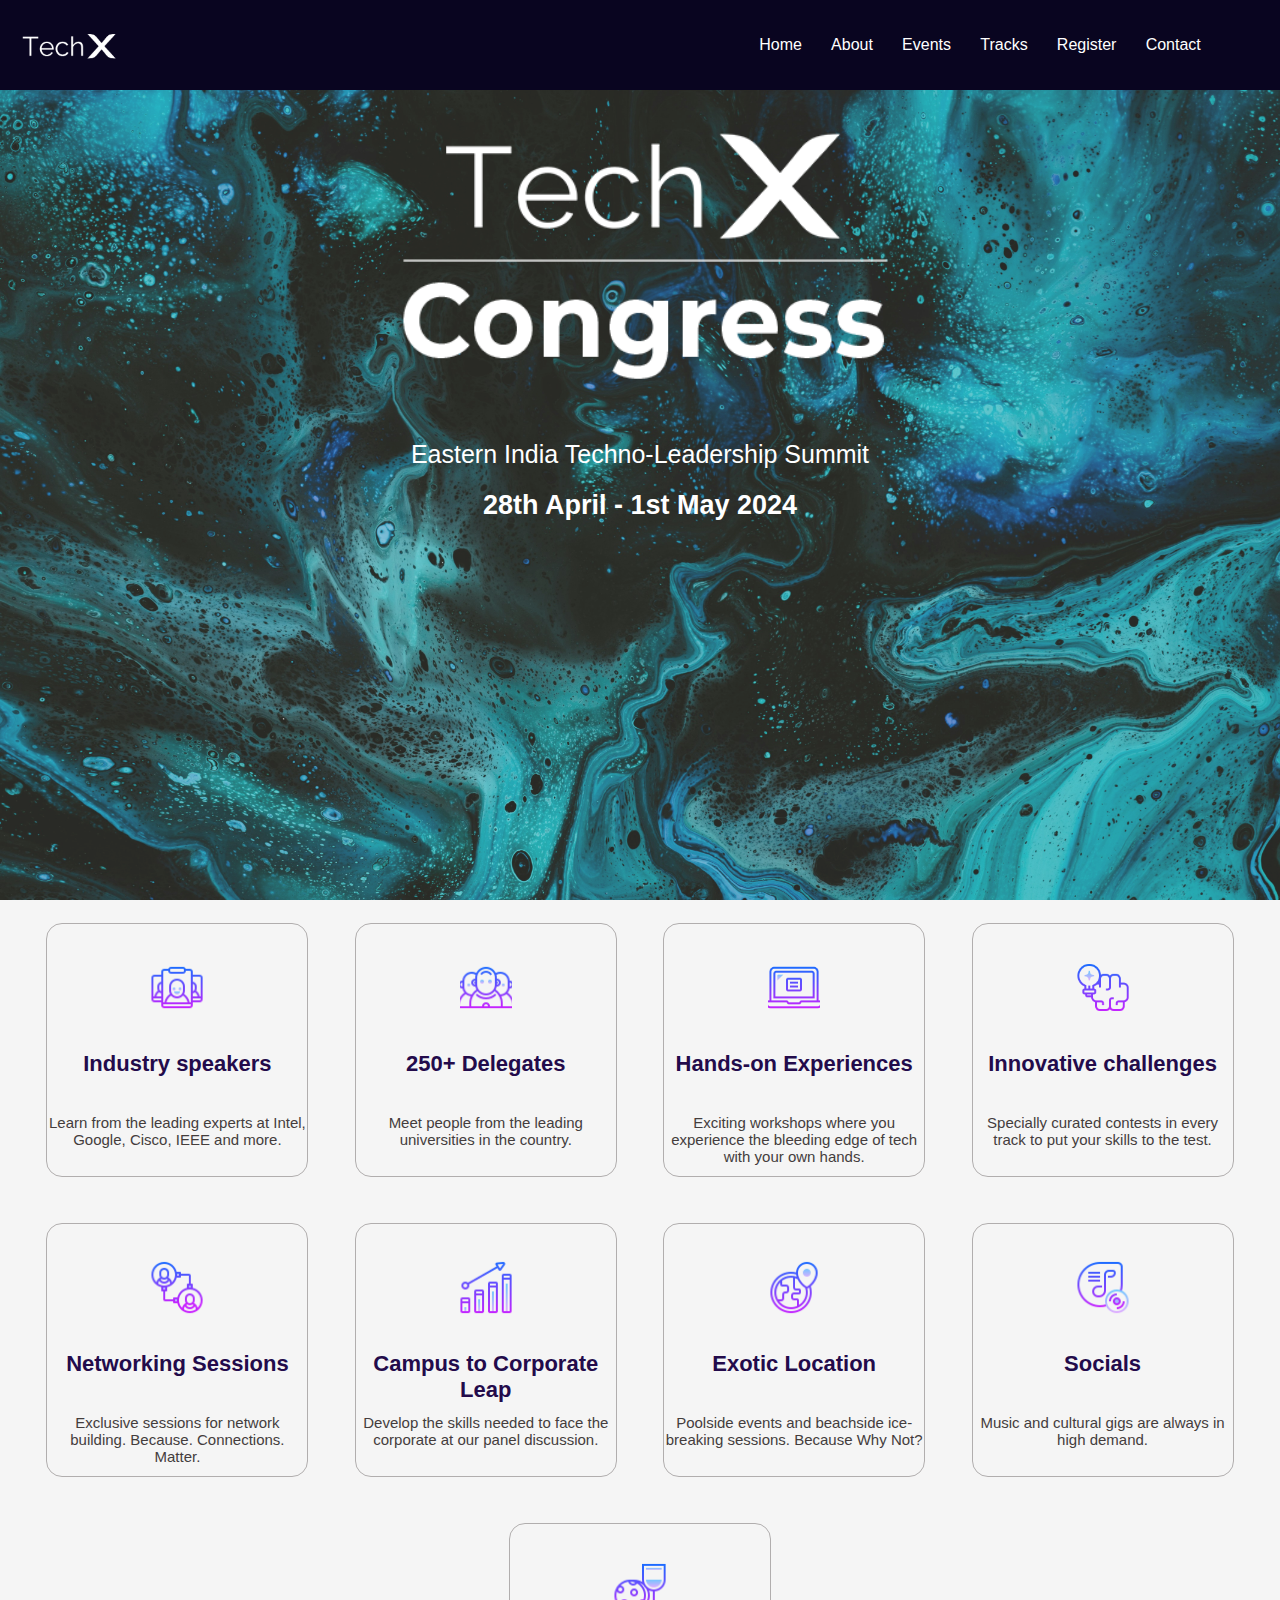
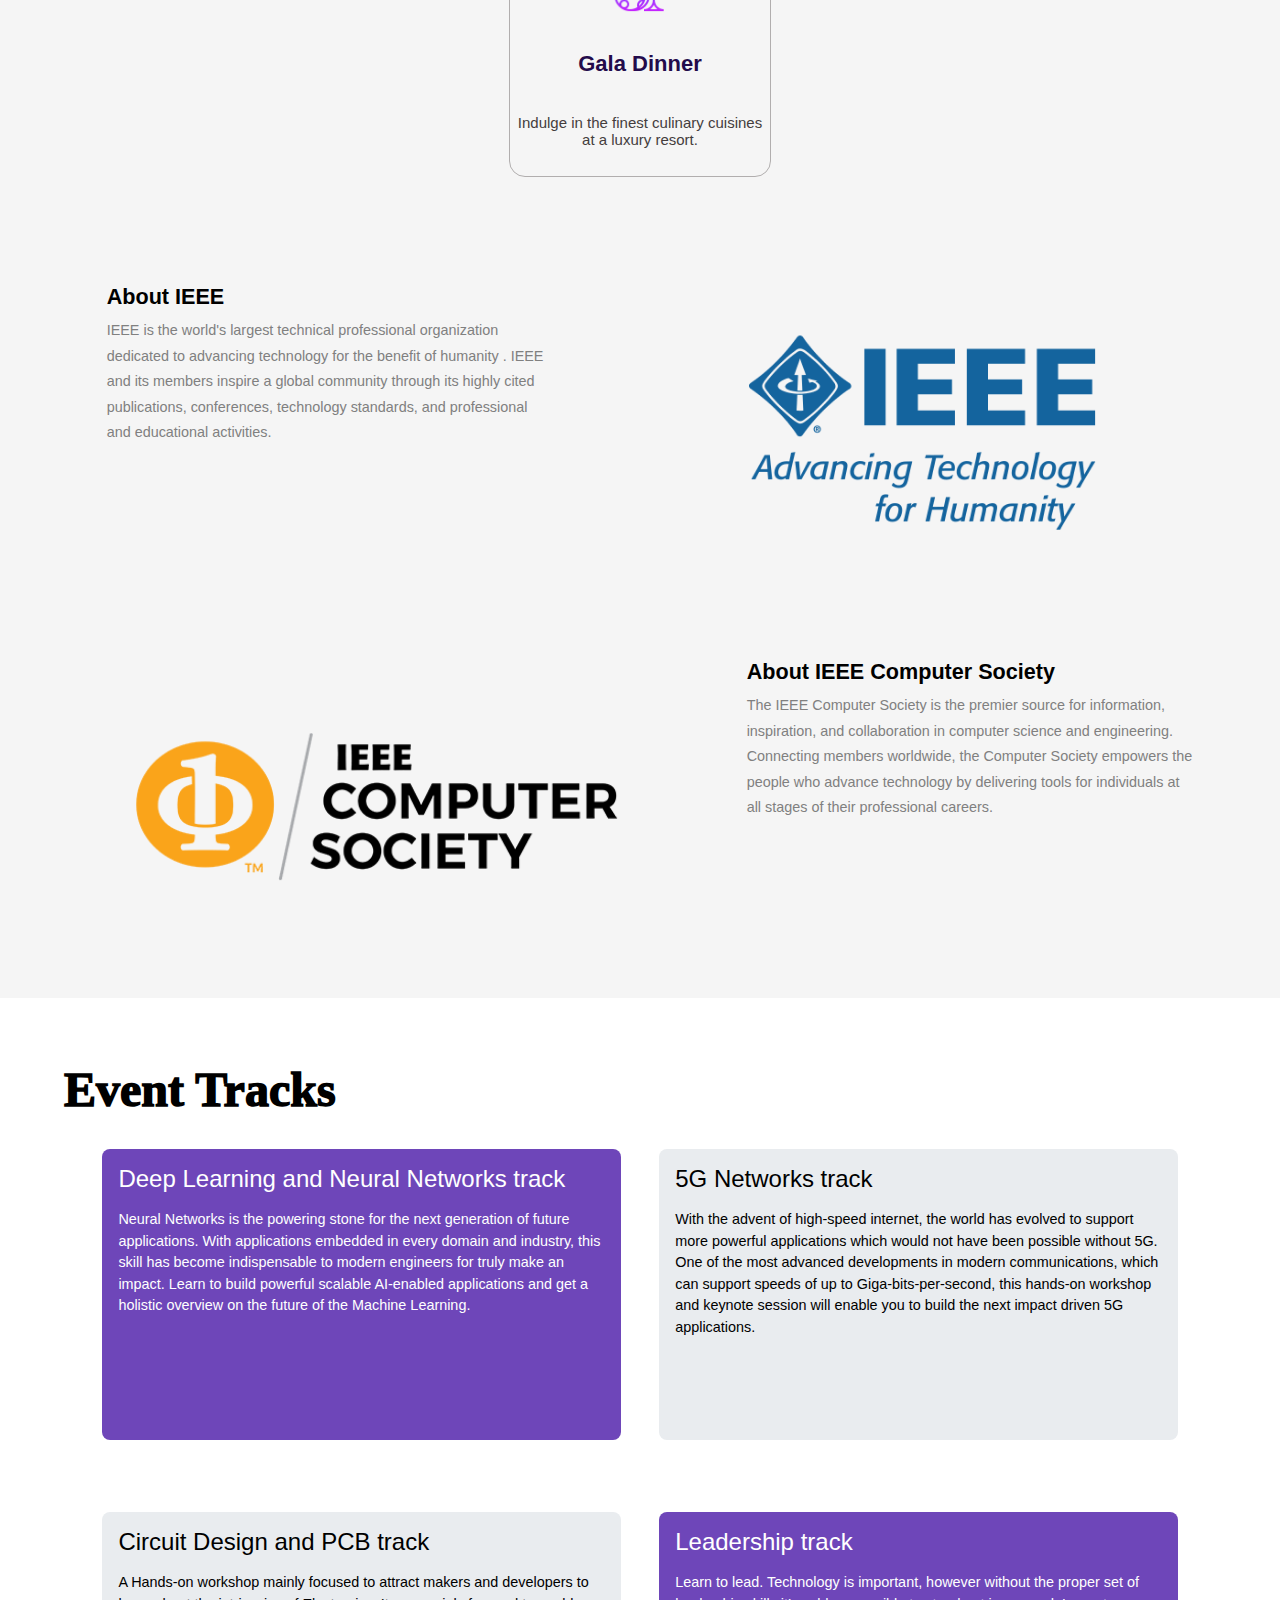
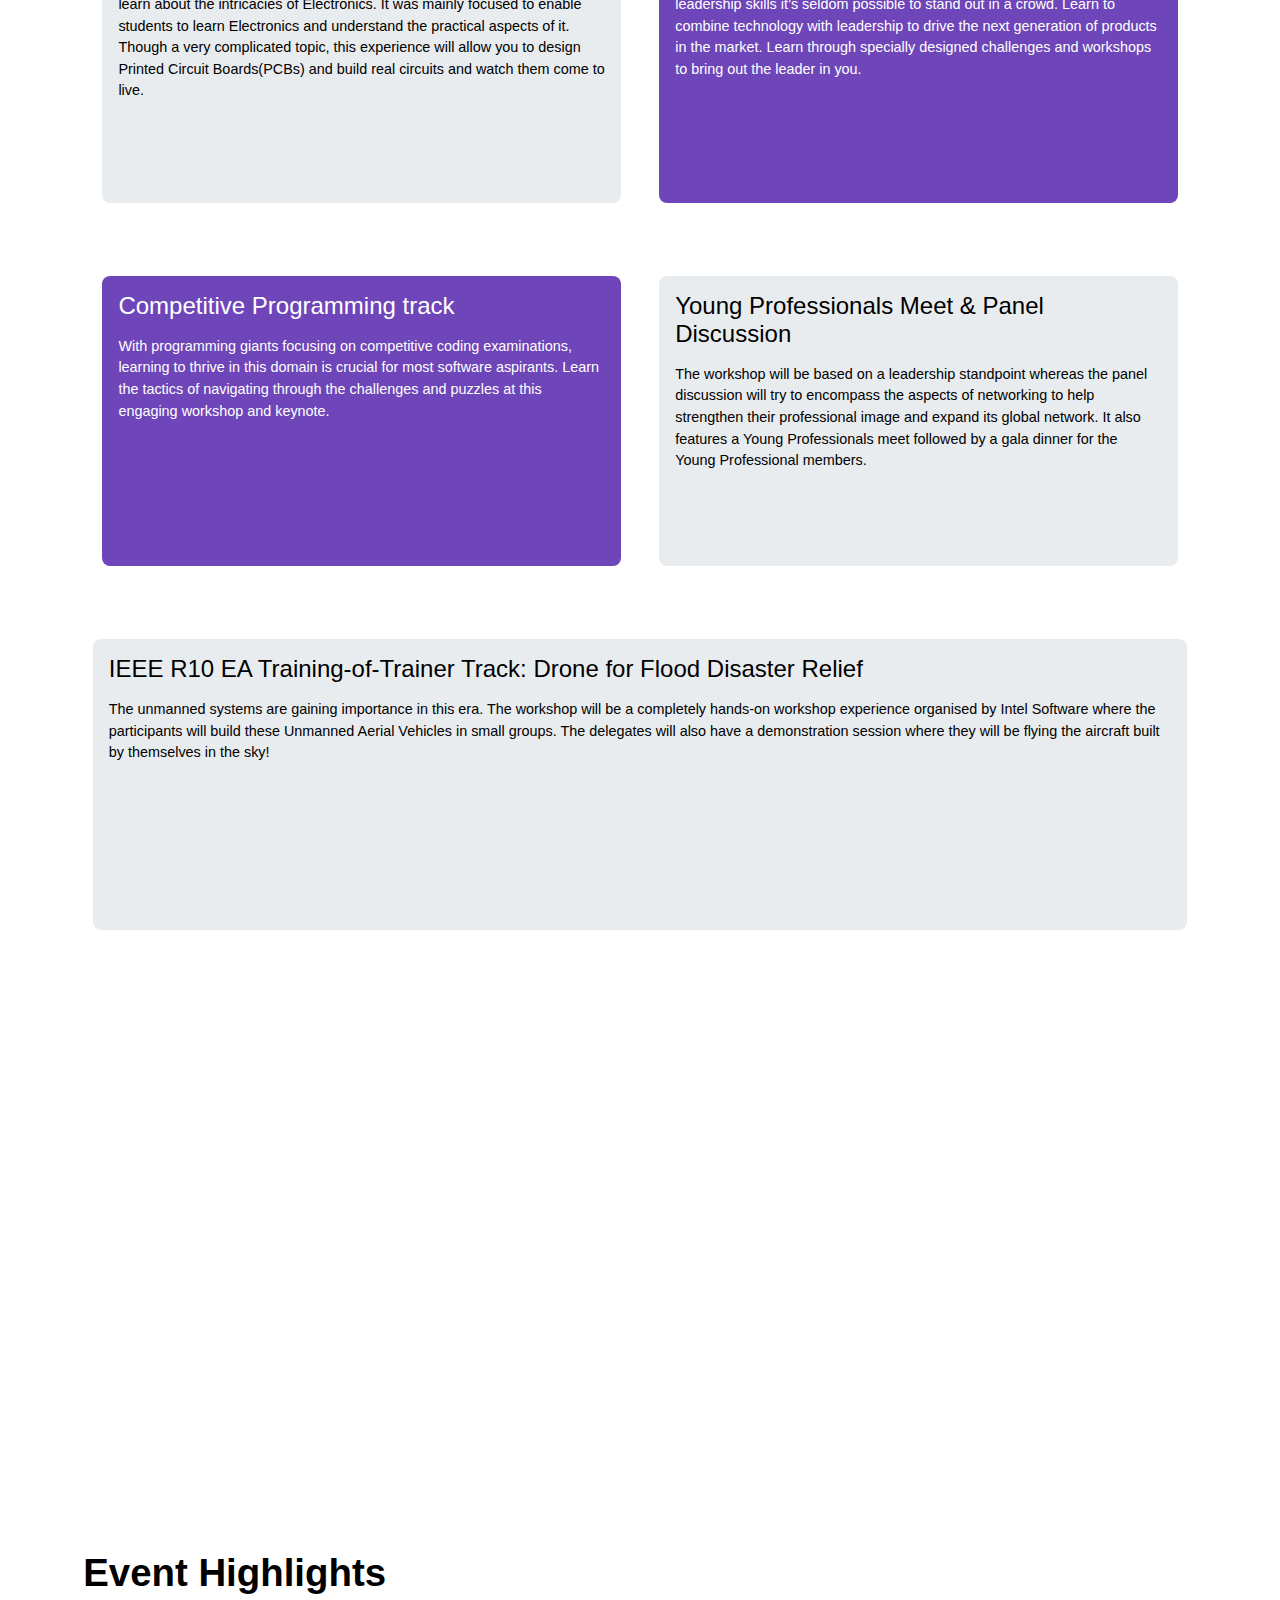
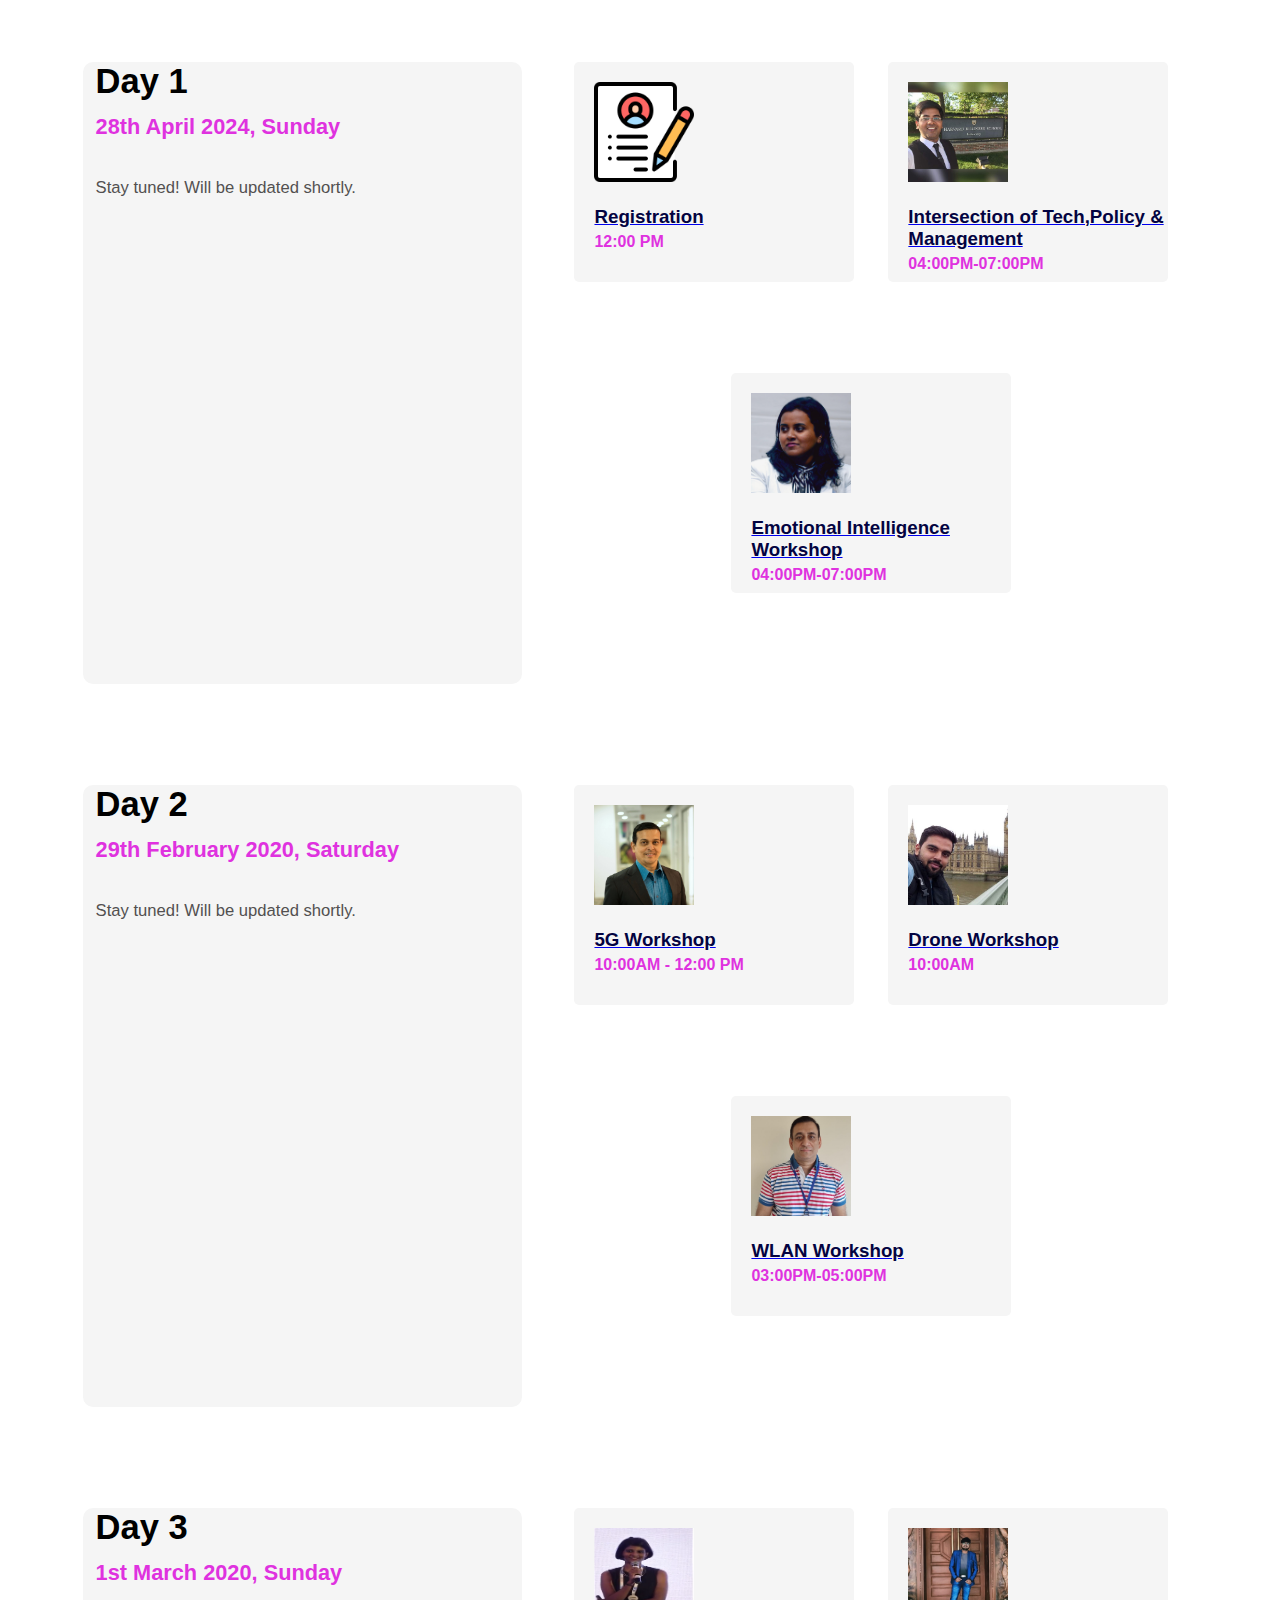
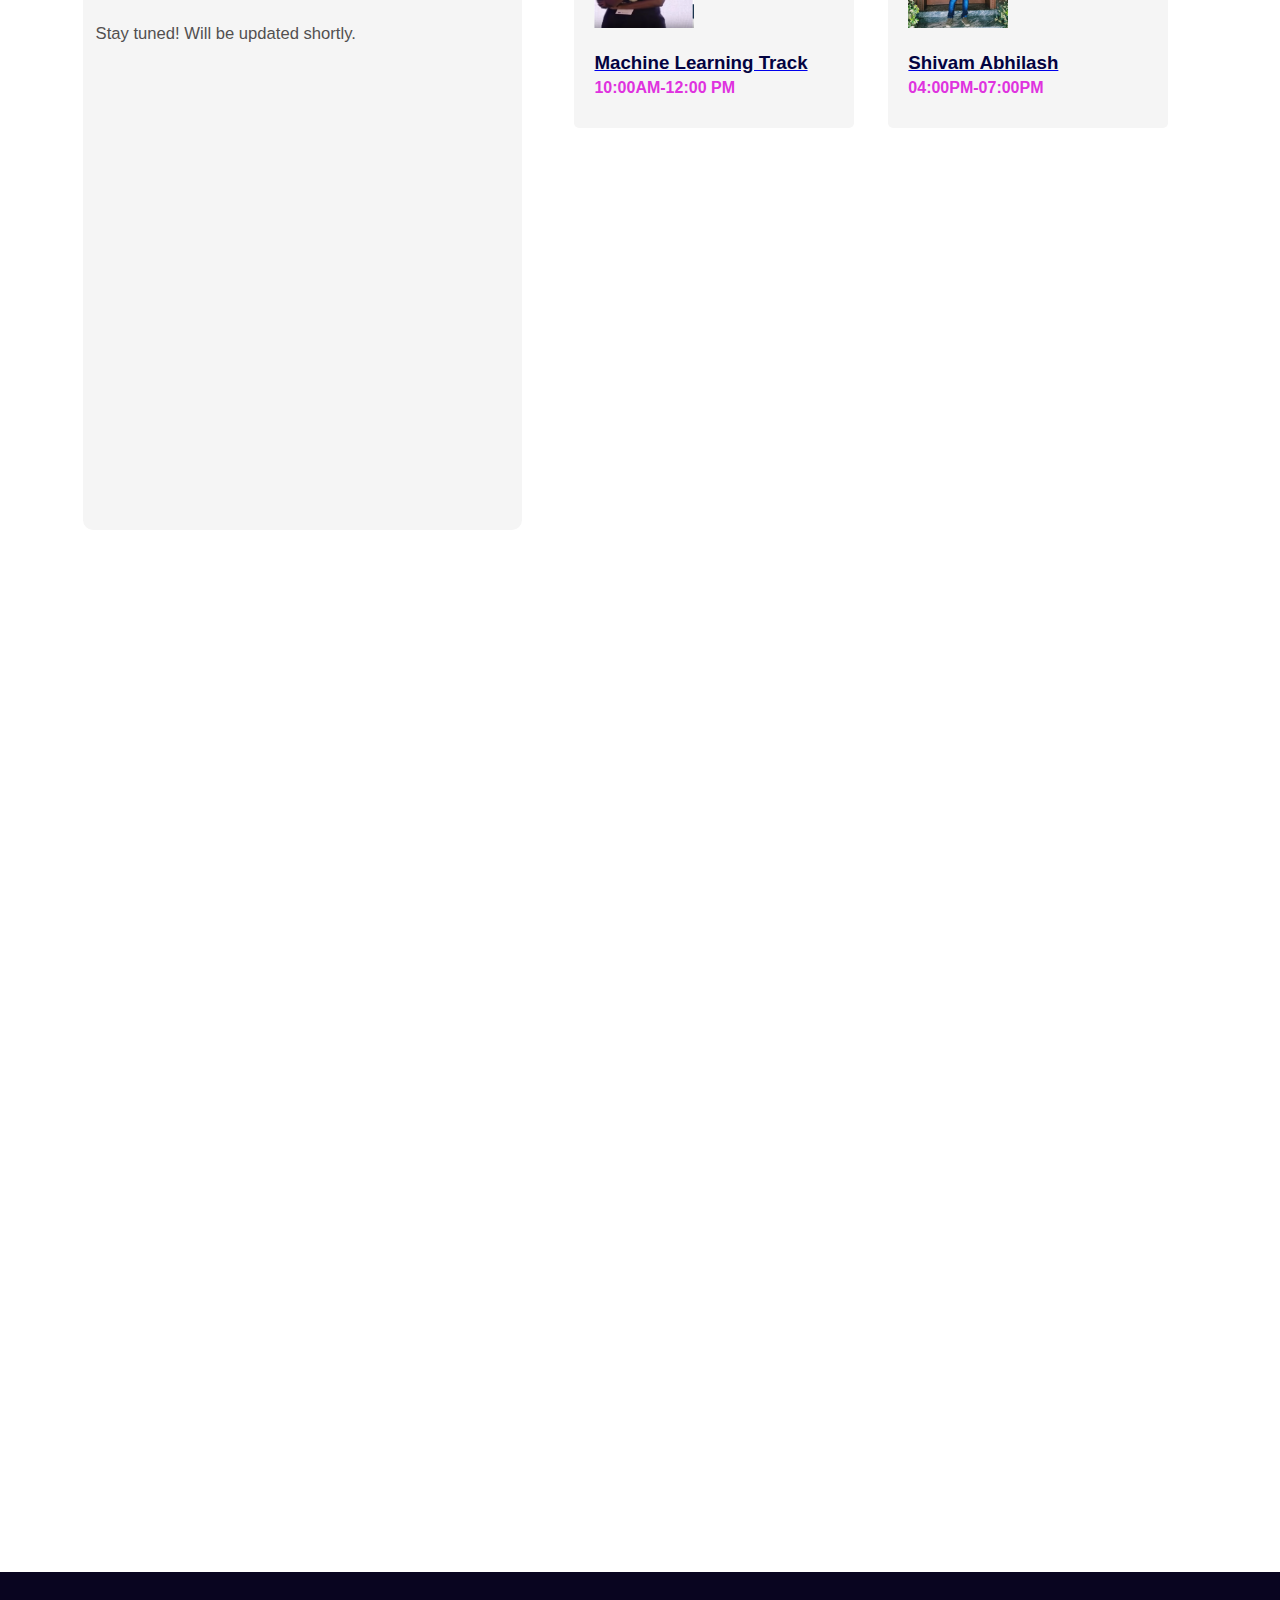
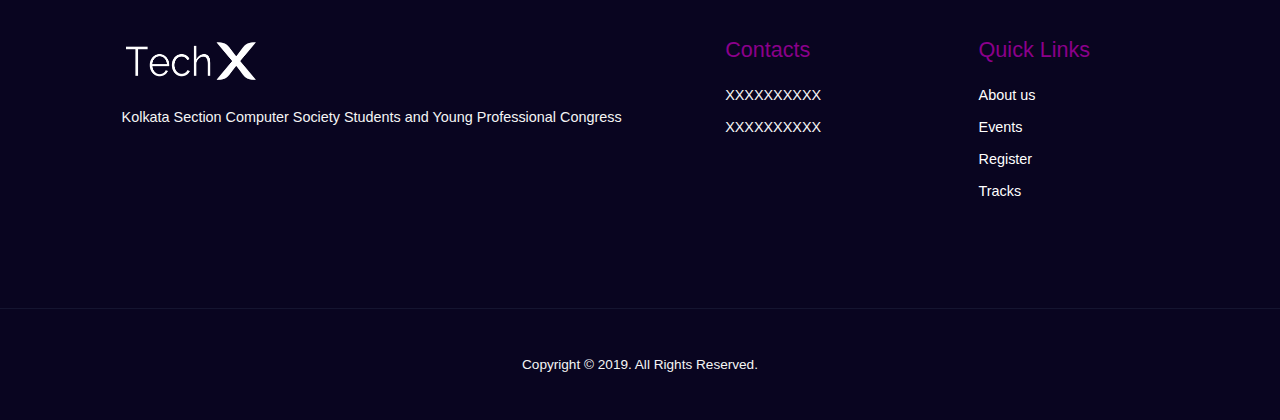
<file: index.html>
<!DOCTYPE html>
<html lang="en">
<head>
    <meta charset="UTF-8">
    <meta name="viewport" content="width=device-width, initial-scale=1.0">
    <title>IEEE Tech X Congress</title>
    <link rel="stylesheet" href="style.css">
</head>
<body>
    <header>
        <div class="navbar">
            <div class="nav-logo">
                <div class="logo"></div>
            </div>

            <div class="nav-menu">
                <div class="nav-home"><a class="menu" href="index.html">Home</a></div>
                <div class="nav-about"><a class="menu" href="#about-section">About</a></div>
                <div class="nav-events"><a class="menu" href="#event-highlights">Events</a></div>
                <div class="nav-tracks"><a class="menu" href="#event-tracks">Tracks</a></div>
                <div class="nav-register"><a class="menu" href="register.html">Register</a></div>
                <div class="nav-contact"><a class="menu" href="#footer">Contact</a></div>
            </div>
        </div>
    </header>
    <div class="hero-section">
        <div class="hero-container">
            <div class="hero-logo">

            </div>
            <div class="hero-info">
                <p id="heroinfo-line1">Eastern India Techno-Leadership Summit</p>
                <p id="heroinfo-line2">28th April - 1st May 2024</p>
            </div>
        </div>

    </div>
    <div class="boxes-container">
        <div class="box">
            <div class="box-img" style="background-image: url(speakers.png);"></div>
            <h2>Industry speakers</h2>
            <p>Learn from the leading experts at Intel, Google, Cisco, IEEE and more.</p>
        </div>
        <div class="box">
            <div class="box-img" style="background-image: url(delegates.png);"></div>
            <h2>250+ Delegates</h2>
            <p>Meet people from the leading universities in the country.</p>
        </div>
        <div class="box">
            <div class="box-img" style="background-image: url(hands-on-experience.png);"></div>
            <h2>Hands-on Experiences</h2>
            <p>Exciting workshops where you experience the bleeding edge of tech with your own hands.</p>
        </div>
        <div class="box">
            <div class="box-img" style="background-image: url(innovative-challenges.png);"></div>
            <h2>Innovative challenges</h2>
            <p>Specially curated contests in every track to put your skills to the test.</p>
        </div>
        <div class="box">
            <div class="box-img" style="background-image: url(networking.png);"></div>
            <h2>Networking Sessions</h2>
            <p>Exclusive sessions for network building. Because. Connections. Matter.</p>
        </div>
        <div class="box">
            <div class="box-img" style="background-image: url(leadership.png);"></div>
            <h2>Campus to Corporate Leap</h2>
            <p>Develop the skills needed to face the corporate at our panel discussion.</p>
        </div>
        <div class="box">
            <div class="box-img" style="background-image: url(exotic-location.png);"></div>
            <h2>Exotic Location</h2>
            <p>Poolside events and beachside ice-breaking sessions. Because Why Not?</p>
        </div>
        <div class="box">
            <div class="box-img" style="background-image: url(socials.png);"></div>
            <h2>Socials</h2>
            <p>Music and cultural gigs are always in high demand.</p>
        </div>
        <div class="box">
            <div class="box-img" style="background-image: url(gala-dinner.png);"></div>
            <h2>Gala Dinner</h2>
            <p>Indulge in the finest culinary cuisines at a luxury resort.</p>
        </div>
        
    </div>
    <div id="about-section">
        <div class="about-container c1">
            <div class="about-textbox">
                <h2>About IEEE</h2>
                <p>IEEE is the world's largest technical professional organization dedicated to advancing technology for the benefit of humanity . IEEE and its members inspire a global community through its highly cited publications, conferences, technology standards, and professional and educational activities.</p>
            </div>
            <div class="about-logo ab-logo1"></div>
        </div>
        <div class="about-container c2">
            <div class="about-logo ab-logo2"></div>
            <div class="about-textbox">
                <h2>About IEEE Computer Society</h2>
                <p>The IEEE Computer Society is the premier source for information, inspiration, and collaboration in computer science and engineering. Connecting members worldwide, the Computer Society empowers the people who advance technology by delivering tools for individuals at all stages of their professional careers.</p>
            </div>
        </div>
        
    </div>
    <div id="event-tracks">
        <div class="tracks-container">
            <h2 class="tracks-panel">Event Tracks</h2>
            <div class="tracks-boxes">
                <div class="track alt1">
                    <h3>Deep Learning and Neural Networks track</h3>
                    <p>Neural Networks is the powering stone for the next generation of future applications. With applications embedded in every domain and industry, this skill has become indispensable to modern engineers for truly make an impact. Learn to build powerful scalable AI-enabled applications and get a holistic overview on the future of the Machine Learning.</p>
                </div>
                <div class="track alt2">
                    <h3>5G Networks track</h3>
                    <p>With the advent of high-speed internet, the world has evolved to support more powerful applications which would not have been possible without 5G. One of the most advanced developments in modern communications, which can support speeds of up to Giga-bits-per-second, this hands-on workshop and keynote session will enable you to build the next impact driven 5G applications.</p>
                </div>
                <div class="track alt2">
                    <h3>Circuit Design and PCB track</h3>
                    <p>A Hands-on workshop mainly focused to attract makers and developers to learn about the intricacies of Electronics. It was mainly focused to enable students to learn Electronics and understand the practical aspects of it. Though a very complicated topic, this experience will allow you to design Printed Circuit Boards(PCBs) and build real circuits and watch them come to live.</p>
                </div>
                <div class="track alt1">
                    <h3>Leadership track</h3>
                    <p>Learn to lead. Technology is important, however without the proper set of leadership skills it’s seldom possible to stand out in a crowd. Learn to combine technology with leadership to drive the next generation of products in the market. Learn through specially designed challenges and workshops to bring out the leader in you.</p>
                </div>
                <div class="track alt1">
                    <h3>Competitive Programming track</h3>
                    <p>With programming giants focusing on competitive coding examinations, learning to thrive in this domain is crucial for most software aspirants. Learn the tactics of navigating through the challenges and puzzles at this engaging workshop and keynote.</p>
                </div>
                <div class="track alt2">
                    <h3>Young Professionals Meet & Panel Discussion</h3>
                    <p>The workshop will be based on a leadership standpoint whereas the panel discussion will try to encompass the aspects of networking to help strengthen their professional image and expand its global network. It also features a Young Professionals meet followed by a gala dinner for the Young Professional members.</p>
                </div>
                <div class="track alt2 long">
                    <h3>IEEE R10 EA Training-of-Trainer Track: Drone for Flood Disaster Relief</h3>
                    <p>The unmanned systems are gaining importance in this era. The workshop will be a completely hands-on workshop experience organised by Intel Software where the participants will build these Unmanned Aerial Vehicles in small groups. The delegates will also have a demonstration session where they will be flying the aircraft built by themselves in the sky!</p>
                </div>
            </div>
        </div>
       
    </div>
    <div id="event-highlights">
        <div class="highlight-container">
            <h2>Event Highlights</h2>
            <div class="highlights">
                <div class="event-block">
                    <div class="event-dates day1">
                        <h3>Day 1</h3>
                        <h4>28th April 2024, Sunday</h4>
                        <p>Stay tuned! Will be updated shortly.</p>
    
                    </div>
                    <div class="events">
                        <div class="event">
                            <img src="regi.png">
                            <a href="register.html"><h3>Registration</h3></a>
                            <h4>12:00 PM</h4>
                        </div>
                        <div class="event">
                            <img src="ss.jpeg">
                            <a href="register.html"><h3>Intersection of Tech,Policy & Management</h3></a>
                            <h4>04:00PM-07:00PM</h4>
                        </div>
                        <div class="event">
                            <img src="Megha.jpg">
                            <a href="register.html"><h3>Emotional Intelligence Workshop</h3></a>
                            <h4>04:00PM-07:00PM</h4>
                        </div>
                    </div>
                </div>
                <div class="event-block">
                    <div class="event-dates day2">
                        <h3>Day 2</h3>
                        <h4>29th February 2020, Saturday</h4>
                        <p>Stay tuned! Will be updated shortly.</p>
    
                    </div>
                    <div class="events">
                        <div class="event">
                            <img src="Subodh3.jpg">
                            <a href="register.html"><h3>5G Workshop</h3></a>
                            <h4>10:00AM - 12:00 PM</h4>
                        </div>
                        <div class="event">
                            <img src="anuj.jpg">
                            <a href="register.html"><h3>Drone Workshop</h3></a>
                            <h4>10:00AM</h4>
                        </div>
                        <div class="event">
                            <img src="suman.jpg">
                            <a href="register.html"><h3>WLAN Workshop</h3></a>
                            <h4>03:00PM-05:00PM</h4>
                        </div>
                    </div>
                </div>
                <div class="event-block">
                    <div class="event-dates day3">
                        <h3>Day 3</h3>
                        <h4>1st March 2020, Sunday</h4>
                        <p>Stay tuned! Will be updated shortly.</p>
    
                    </div>
                    <div class="events">
                        <div class="event">
                            <img src="usha2.png">
                            <a href="register.html"><h3>Machine Learning Track</h3></a>
                            <h4>10:00AM-12:00 PM</h4>
                        </div>
                        <div class="event">
                            <img src="Shivam.jpg">
                            <a href="register.html"><h3>Shivam Abhilash</h3></a>
                            <h4>04:00PM-07:00PM</h4>
                        </div>
                    </div>
                </div>
            </div>
        </div>
    </div>
    <footer id="footer">
        <div class="foot-panel1">
            <div class="panel1-container">
                <div class="ft-box1">
                    <img src="logo-techx.png">
                    <p>Kolkata Section Computer Society Students and Young Professional Congress</p>
                </div>
                <div class="ft-box2">
                    <h5>Contacts</h5>
                    <ul>
                        <li><p>XXXXXXXXXX</p></li>
                        <li><p>XXXXXXXXXX</p></li>
                    </ul>
                </div>
                <div class="ft-box3">
                    <h5>Quick Links</h5>
                    <ul>
                        <li><a class="menu" href="#about-section">About us</a></li>
                        <li><a class="menu" href="#event-highlights">Events</a></li>
                        <li><a class="menu" href="register.html">Register</a></li>
                        <li><a class="menu" href="#event-tracks">Tracks</a></li>
                    </ul>        
                </div>
            </div>
        </div>
        <div class="foot-panel2">
            Copyright © 2019. All Rights Reserved.
        </div>
    </footer>  
</body>
</html>
</file>
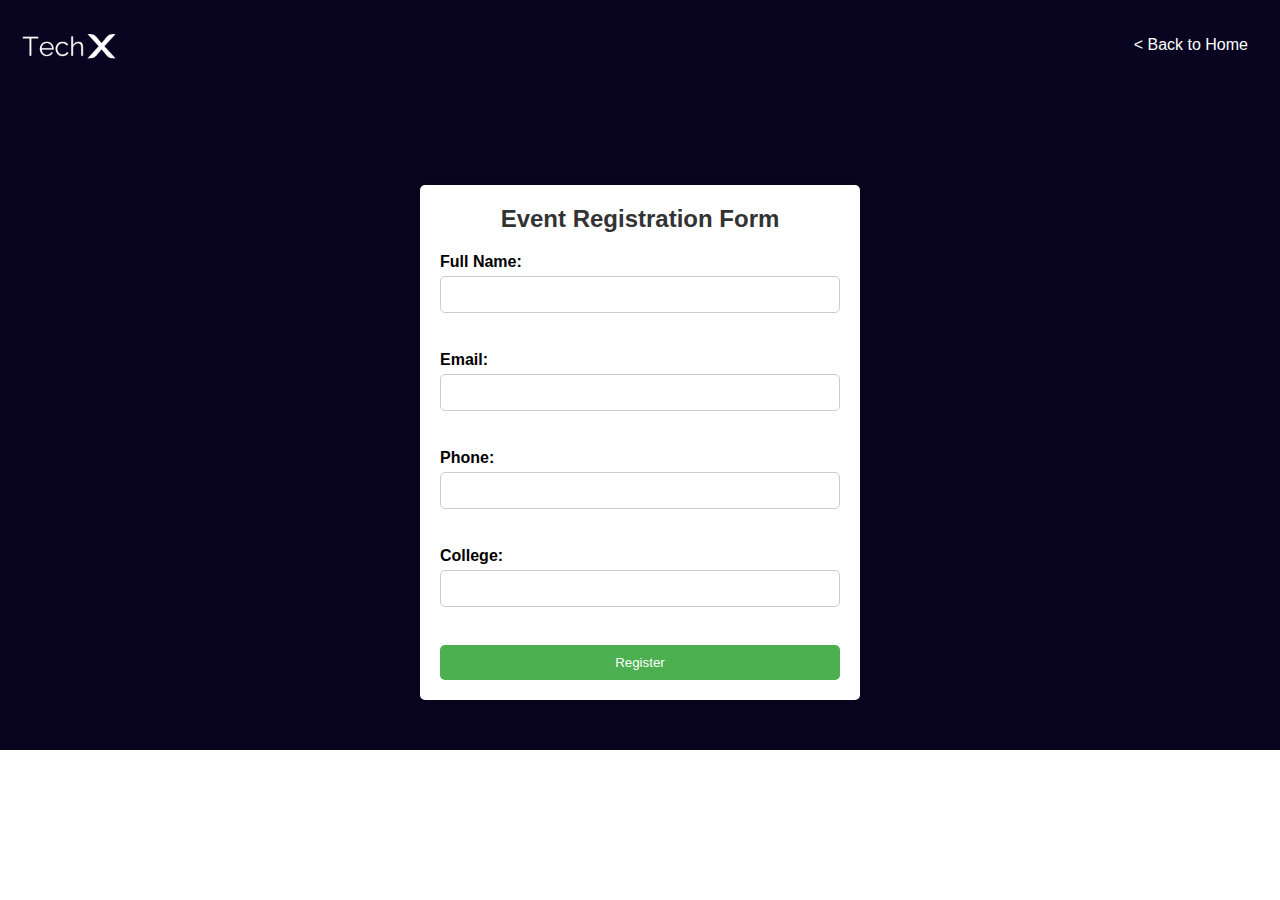
<file: register.html>
<!DOCTYPE html>
<html lang="en">
<head>
    <meta charset="UTF-8">
    <meta name="viewport" content="width=device-width, initial-scale=1.0">
    <title>Event Registration</title>
    <link rel="stylesheet" href="style.css">
</head>
<body>
    <header>
        <div class="navbar">
            <div class="nav-logo">
                <div class="logo"></div>
            </div>
            <div class="to-Home">
                <a class="menu" href="index.html"> < Back to Home</a>
            </div>
        </div>
    </header>
    <div class="reg-form">
        <div class="reg-container">
            <h2>Event Registration Form</h2>
            <form action="submit_registration.php" method="post">
            <label for="full_name">Full Name:</label><br>
            <input type="text" id="full_name" name="full_name" required><br><br>
            
            <label for="email">Email:</label><br>
            <input type="email" id="email" name="email" required><br><br>
            
            <label for="phone">Phone:</label><br>
            <input type="text" id="phone" name="phone" ><br><br>

            <label for="college">College:</label><br>
            <input type="text" id="college" name="college" ><br><br>
            
            <input type="submit" value="Register" href="index.html">
            </form>
        </div>
        
    </div>
    
</body>
</html>
</file>
<file: style.css>
*{
    margin: 0;
    padding: 0;
    font-family: sans-serif;
}

.navbar{
    height: 10vh;
    width: 100%;
    background-color: rgb(9, 5, 32);
    color: white;
    display: flex;
    justify-content: space-between;
    align-items: center;  
    position: fixed;
    z-index: 1;
}

.nav-logo{
    height: 50px;
    width: 100px;
    padding-left: 20px;
}

.logo{
    background-image:url(logo-techx.png);
    background-size: cover;
    height: 100%;
    width: 100%;
}

.nav-menu{
    height: 50px;
    width: 500px;
    display: flex;
    justify-content: space-evenly;
    align-items: center;
    padding-right: 50px;
    font-size: 1rem;
}
.menu{
    text-decoration: none;
    color: white;
}
.menu:hover{
    box-shadow: 0 0 1rem rgb(255,255,255,0.7);
}

.hero-section{
    height: 100vh;
    background-image: url(pawel-czerwinski-yzbF63GQmhE-unsplash.jpg);
    background-size: cover;
    opacity:0.85;
    text-align: center;
    display: flex;
    justify-content: center;
}

.hero-container{
    height: 600px;
    width: 1000px;
    display: flex;
    flex-wrap: wrap;
    justify-content: center;
    align-items: flex-start;
}


.hero-logo{
    background-image: url(logo-techX-3.png) ;
    background-size: cover;
    width: 600px;
    height: 300px;
    margin-top: 80px;
}
.hero-info{
    height: 100px;
    width: 100%;
    color: white;
    font-size: 25px;
    display: block;
    font-family: Arial, Helvetica, sans-serif;
}
#heroinfo-line1{
    width: 100%;
    height: 50%;
    
}
#heroinfo-line2{
    width: 100%;
    height: 50%;
    font-size: 27px;
    font-weight: 700;

}

.boxes-container{
    height: 900px;
    display: flex;
    flex-wrap: wrap;
    justify-content: space-evenly;
    align-items: center;
    background-color: whitesmoke;
}
.box{
    border: 0.3px solid rgb(177, 174, 174);
    border-radius: 1rem;
    width: 260px;
    height: 28%;
    text-align: center;
    display: flex;
    flex-wrap: wrap;
    justify-content: center;
    align-items: center;
    background-color: whitesmoke;
}
.box:hover{
    border: 2px solid black;
    border-left: 2px solid rgb(128, 118, 118);
    border-right: 2px solid rgb(128, 118, 118);
}
.box-img{
    width: 20%;
    height: 25%;
    background-size: cover;
    background-position: center;
    margin-top: 2rem;
}
.box h2{
    width: 100%;
    height: 25%;
    font-size: 22px;
    padding-top: 2rem;
    font-weight: 700;
    color: rgb(35, 11, 75);
    font-family: sans-serif;
}
.box p{
    width: 100%;
    height: 25%;
    font-size: 15px;
    font-family: Arial, Helvetica, sans-serif;
    color: rgb(68, 61, 61);
}

#about-section{
    height: 750px;
    background-color: whitesmoke;
    display: flex;
    flex-wrap: wrap;
    padding-top: 3rem;
}
.about-container{
    height: 48%;
    width: 100%;
    display: flex;
    justify-content: space-evenly;
    align-items: center;
}

.about-textbox{
    width: 35%;
    height: 80%;
    text-align: left;
    font-family: Arial, Helvetica, sans-serif;
    
}
.about-textbox h2{
    font-weight: 600;
    font-size: 1.35rem;
}
.about-textbox p{
    font-size: 0.9rem;
    margin-top: 0.5rem;
    color: grey;
    font-family: sans-serif;
    line-height: 1.6rem;
}
.about-textbox button{
    
    height: 3rem;
    width: 7rem;
    font-size: 1rem;
    margin-top: 20px;
    color: white;
    background-color: rgb(199, 28, 156);
    border: none;
    border-radius: 1rem;
    font-weight: 700;
}
.about-logo{
    width: 40%;
    height: 60%;
    align-self: center;
    background-size: cover;
    background-position: center;
}
.ab-logo1{
    background-image:url(ieee-logo.png);
}
.ab-logo2{
    background-image: url(cs-logo-2.png);
    width: 45%;
    height: 50%;
}


#event-tracks{
    height: 190vh;
    /* background-color: blueviolet; */
    display: flex;
    justify-content: center;
    padding-top: 2rem;
    
}
.tracks-container{
    width: 90%;
    height: 100%;
}
.tracks-panel{
    font-size: 3rem;
    font-family: Calibri;
    font-weight: 1000;
    margin-top: 2rem ;
    margin-bottom: 2rem;
}
.tracks-boxes{
    height: 85%;
    display: flex;
    flex-wrap: wrap;
    justify-content: space-evenly;
}
.track{
    width: 45%;
    height: 20%;
    border-radius: 0.5rem;
    font-family: sans-serif;
}
.track h3{
    font-weight: 500;
    font-size: 1.5rem;
    margin: 1rem;
}
.track p{
    font-size: 0.9rem;
    margin-left: 1rem;
    margin-bottom: 1rem;
    margin-right: 1rem;
    line-height: 150%;
}
.long{
    width: 95%;
}
.alt1{
    background-color: rgb(85, 38, 173);
    opacity: 85%;
    color:white;
}
.alt2{
    background-color: #e9ecef;
}

#event-highlights{
    height: 400vh;
    display: flex;
    justify-content: center;
    align-items: center;
    padding-top: 2rem;
}
.highlight-container{
    height: 80%;
    width: 90%;
    display: block;
}
.highlight-container h2{
    font-family: sans-serif;
    font-size: 3vw;
    margin: 1.5vw;
}
.highlights{
    height: 80%;
}
.event-block{
    height: 30%;
    display: flex;
    flex-wrap: wrap;
    justify-content: space-evenly;
    align-items: center;
    margin-top: 2rem;
}
.event-dates{
    background-color: whitesmoke;
    width: 37%;
    height: 90%;
    padding-left:1vw;
    border-radius: 10px;
}
.events{
    width: 57%;
    height: 90%;
    display: flex;
    flex-wrap: wrap;
    justify-content: space-evenly;
}
.date-buttons{
    padding-top:5vw;
    margin-bottom: 3vw;
}
.date-buttons button{
    background-color: white ;
    box-shadow: 0 0 1rem rgba(95, 94, 94, 0.7);
    height: 3.5vw;
    width: 3.5vw;
    border-radius: 50%;
    border: none;
    margin-right: 5vw;
    color: black;
    font-size: 1.7vw;
    font-weight: 600;
}
.date-buttons button:hover{
    background-color: rgb(65, 9, 65);
    color: white;
    height: 4vw;
    width: 4vw;
} 
.date-buttons button:active{
    background-color: rgb(65, 9, 65);
    color: white;
    height: 4vw;
    width: 4vw;
}
.event-dates h3{
    font-size: 2.7vw;
    margin-bottom: 1vw;
}
.event-dates h4{
    font-size: 1.7vw;
    margin-bottom: 3vw;
    color: rgb(223, 50, 223);
}
.event-dates p{
    font-size: 1.3vw;
    color: rgb(82, 80, 80);
}
.event{
    background-color: aqua;
    height: 220px;
    width: 280px;
    margin-left: 5px;
    display: block;
    background-color: whitesmoke;
    border-radius: 5px;
    
    
}
.event img{
    height: 100px;
    width: 100px;
    margin: 20px;
}
.event h3{
margin-left: 20px;
margin-bottom: 5px;
color: rgb(3, 3, 65);
}
.event h4{
    margin-left: 20px;
    color: rgb(223, 50, 223);
}
.event img:hover{
    box-shadow: 0 0 1rem rgba(95, 94, 94, 0.7);
}
footer{
    background-color: rgb(9, 5, 32);
    height: 35vw;
    width: 100%;
    display: block;
}
.foot-panel1{
    height: 75%;
    border-bottom: 1px solid rgb(21, 21, 48);
    display: flex;
    justify-content: center;
}
.panel1-container{
    width: 90%;
    height: 100%;
    display: flex;
    justify-content: space-evenly;
    align-items: center;
    
}
.ft-box1{
    width: 46%;
    height: 90%;
}
.ft-box1 img{
    height: 80px;
    width: 140px;
    padding-top: 2rem;
}
.ft-box1 p{
    color: whitesmoke;
    font-family: sans-serif;
    font-size: 0.9rem;
    line-height: 1.5rem;

}
.ft-box2{
    width: 17%;
    height: 90%;
    
}
.ft-box2 h5{
    font-size: 1.5rem;
    margin: 1rem;
}
.ft-box3{
    width: 17%;
    height: 90%;
    display: block;
}

.panel1-container h5{
    font-size: 1.35rem;
    margin: 1rem;
    color: darkmagenta;
    font-weight: 500;
    padding-top: 2rem;
}
.panel1-container ul{
    list-style: none;
    padding-left: 1rem;
    color: whitesmoke;
    font-size: 0.9rem;
    line-height: 2rem;
    font-weight: 200;
}
.foot-panel2{
    color: whitesmoke;
    font-size: 0.85rem;
    text-align: center;
    padding-top: 3rem;
}


/* REGISTRATION FORM */
.to-Home{
    padding-right: 2rem;
}
.reg-form{
    padding-top: 15vh;
    display: flex;
    justify-content: center;
    background-color: rgb(9, 5, 32);
}
.reg-container{
    width: 400px;
    margin: 50px;
    background: white;
    padding: 20px;
    border-radius: 5px;
    box-shadow: 0 0 10px rgba(0, 0, 0, 0.1);
}
.reg-form h2 {
    text-align: center;
    color: rgb(51, 51, 51);
}

.reg-form form{
    margin-top: 20px;
}

.reg-form label{
    font-weight: bold;
}

input[type="text"],
input[type="email"],
select {
    width: 100%;
    padding: 10px;
    margin: 5px 0 20px 0;
    border: 1px solid rgb(204, 204, 204);
    border-radius: 5px;
    box-sizing: border-box;
}

input[type="submit"] {
    width: 100%;
    background-color: rgb(76, 175, 80);
    color: white;
    padding: 10px 20px;
    border: none;
    border-radius: 5px;
    cursor: pointer;
}

input[type="submit"]:hover {
    background-color: rgb(69, 160, 73);
}
</file>
